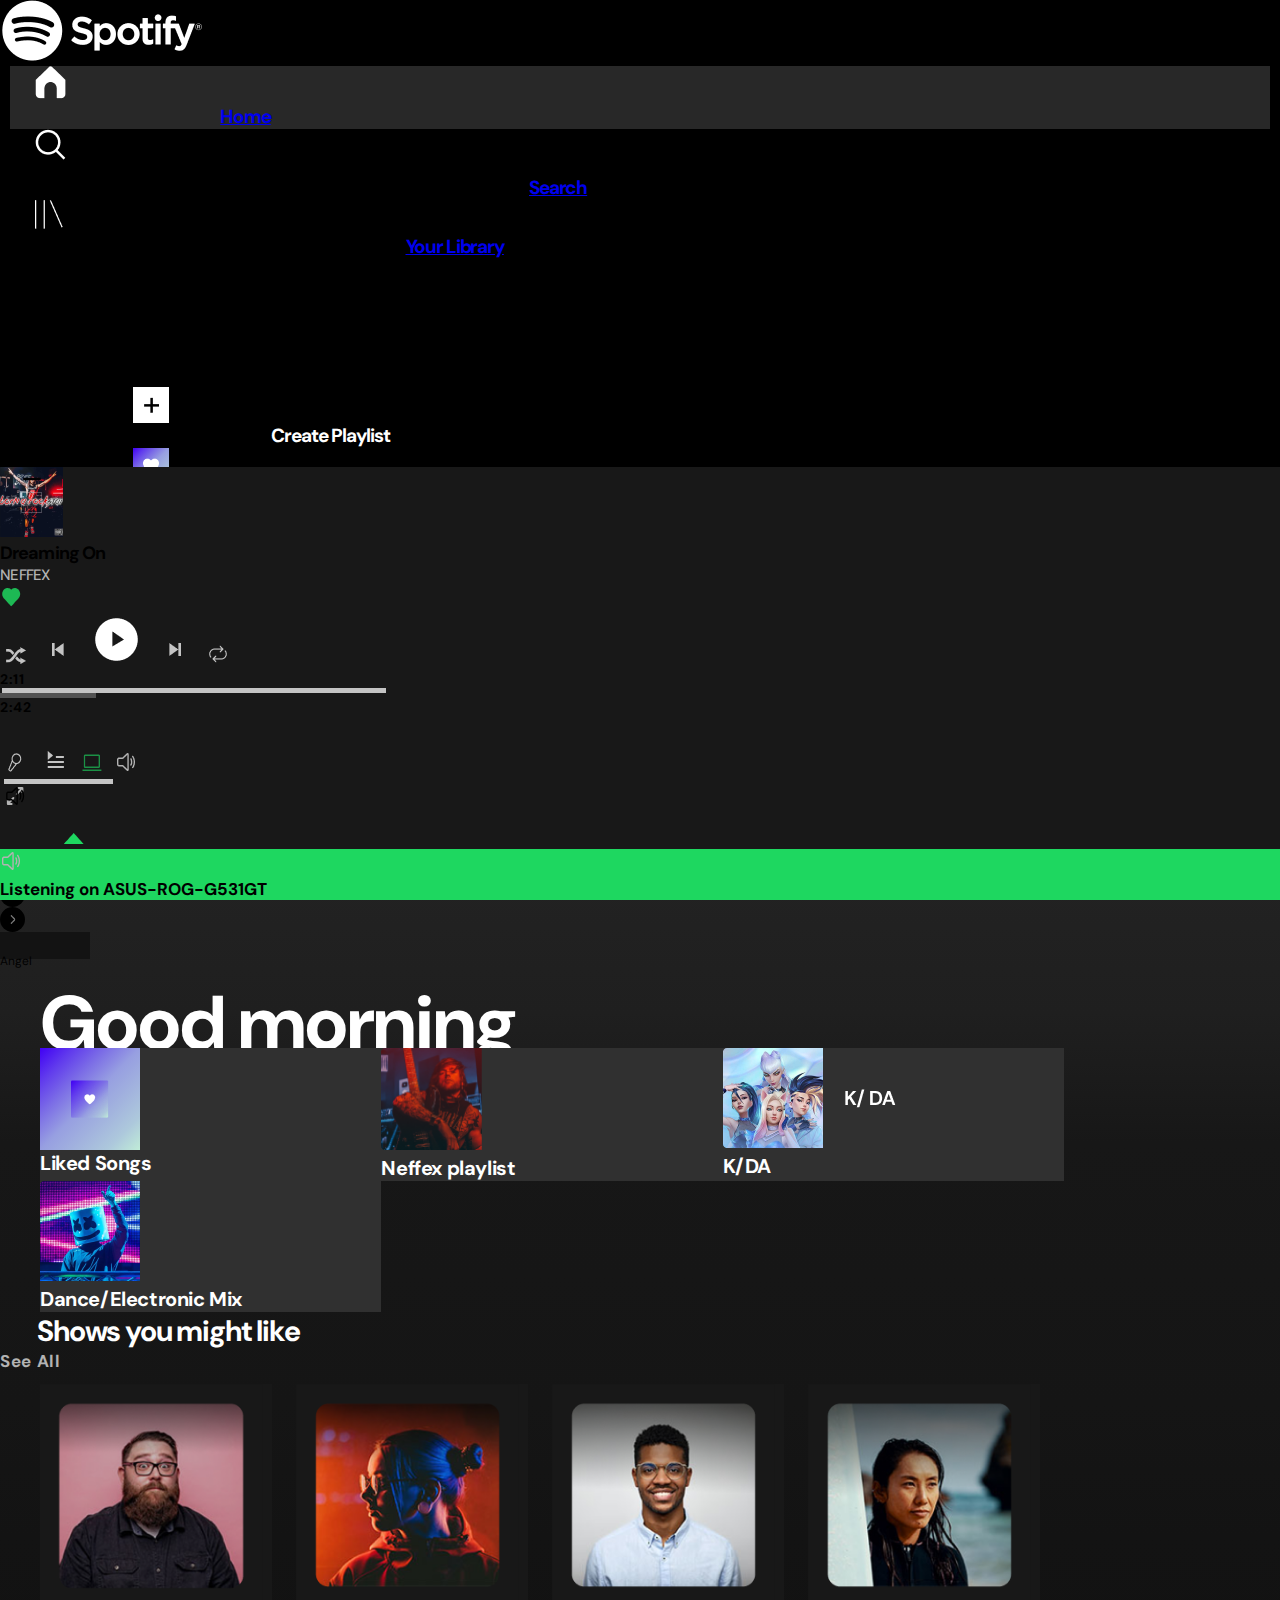
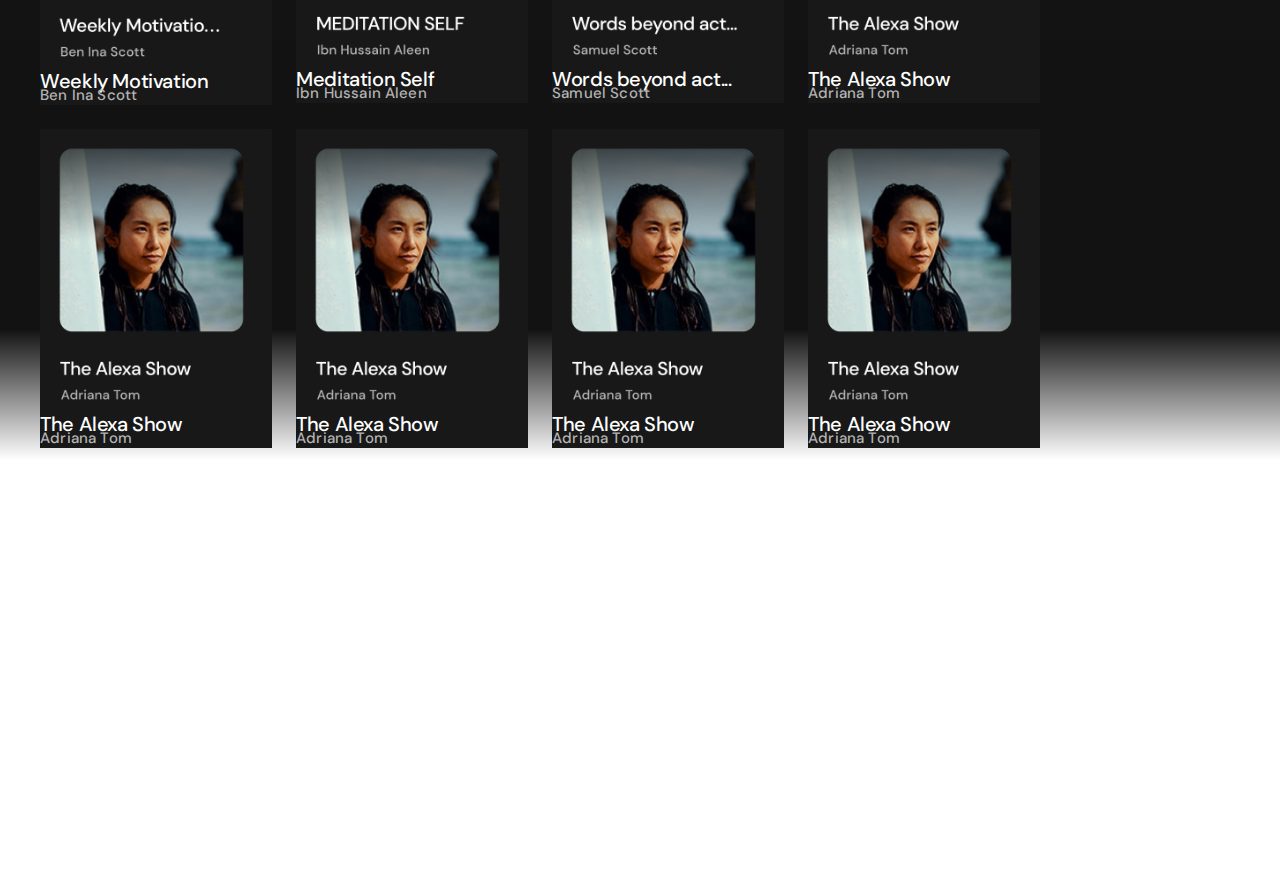
<file: index.html>
<!DOCTYPE html>
<html lang="en">
<head>
    <meta charset="UTF-8">
    <meta name="viewport" content="width=device-width, initial-scale=1.0">
    <title>spotify Clone</title>
    <link rel="stylesheet" href="style.css">
    <link href="https://cdn.jsdelivr.net/npm/bootstrap@5.0.2/dist/css/bootstrap.min.css" rel="stylesheet" integrity="sha384-EVSTQN3/azprG1Anm3QDgpJLIm9Nao0Yz1ztcQTwFspd3yD65VohhpuuCOmLASjC" crossorigin="anonymous">
    <link rel="stylesheet" href="https://cdnjs.cloudflare.com/ajax/libs/font-awesome/6.5.1/css/all.min.css" integrity="sha512-DTOQO9RWCH3ppGqcWaEA1BIZOC6xxalwEsw9c2QQeAIftl+Vegovlnee1c9QX4TctnWMn13TZye+giMm8e2LwA==" crossorigin="anonymous" referrerpolicy="no-referrer" />
</head>
<body>
    <section class="main d-flex">
    <div class="sidebar d-flex flex-column">
        <div class="header">
            <div class="logo ms-4 mt-4"><img src="materials/Spotify logo.png"></div>
            <div class="Header_content mt-5">
                <div class="home p-1 ps-4"><div class="d-flex"><img src="assests/homebutton.png"><p class="mt-3"><a href="page.html" class="text-decoration-none text-white">Home</a></p></div></div>
                <div class="search d-flex"><div  class="d-flex"><img src="assests/fi-rs-search.png"><p class="mt-3"><a href="#" class="text-decoration-none text-white">Search</a></p></div></div>
                <div class="library d-flex"><div  class="d-flex justify-content-between"><img src="assests/library.png"><p class="mt-3"><a href="#" class="text-decoration-none text-white">Your Library</a></p></div></div>
            </div>
        </div>
        <div class="main_sidebar">
            <div class="sidebar_1">
                <div class="sidebar_1_div d-flex"><div class="sidebar_1_div_img1"><img src="assests/fi-ss-plus-small.png" ></div><p class=" mt-1">Create Playlist</p></div>
                <div class="sidebar_1_div d-flex mt-3"><div class="sidebar_1_div_img2"><img src="assests/fi-ss-heart.png"></div><p class=" mt-1">Liked Songs</p></div>
                <div class="sidebar_1_div d-flex mt-3"><div class="sidebar_1_div_img3"><img src="assests/gg_media-podcast.png"></div><p class=" mt-1">Your Episodes</p></div>
            </div>
            <div class="sidebar_2">
                <p class="sidebar_2_cont mb-4">FAV</p>
                <p class="sidebar_2_cont mb-4">Daily Mix 1</p>
                <p class="sidebar_2_cont mb-4">Discover Weekly</p>
                <p class="sidebar_2_cont mb-4">Malyalam</p>
                <p class="sidebar_2_cont mb-4">Dance/Electronic Mix</p>
                <p class="sidebar_2_cont mb-4">EDM/Popular</p>
            </div>
            <div class="sidebar_3 mt-5">
                <div class="sidebar_3_div d-flex"><div class="sidebar_3_div_img"><img src="assests/Install App.png"></div><p></p></div>
            </div>
        </div>
    </div>
    <div class="content">
        <div class="top d-flex justify-content-between mt-2">
          <div class="top1 d-flex ms-2"> <div class="leftsym mx-1"><img src="assests/fi-rr-angle-small-left.png"></div>
          <div class="rightsym mx-1""><img src="assests/fi-rr-angle-small-right.png"></div></div>
          <div class="top2 d-flex justify-content-between align-items-center rounded-pill me-3"> <img class="assests/Ellipse 3.png">
              <p class="text-white mt-3 me-2">Angel</p>
              <i class="fa-solid fa-caret-down mg1top2 me-2 fa-sm" style="color: #ffffff;"></i>
          </div>
        </div>
        <div class="herosec">
          <div class="hero_top"><h1>Good morning</h1></div>
          <div class="hero_content mt-3">
              <div class="hero_cont_div d-flex align-items-center rounded-2"><div class="liked_songs_div"><img src="assests/Group 2.png"></div> <p class="ms-3 mt-3">Liked Songs</p></div>
              <div class="hero_cont_div d-flex align-items-center ms-4 rounded-2"><img src="assests/Group 1 (1).png" height="102px"> <p class="ms-3 mt-3">Neffex playlist</p></div>
              <div class="hero_cont_div d-flex align-items-center ms-4 rounded-2"><img src="assests/DA.png"> <p class="ms-3 mt-3">K/DA</p></div>
              <div class="hero_cont_div d-flex align-items-center mt-4 rounded-2"><img src="assests/Group 1.png"> <p class="ms-3 w-25 mt-4">Dance/Electronic Mix</p></div>
          </div>
      </div>
        <div class="artists mt-4">
          <div class="artist_top d-flex align-items-center justify-content-between"><h2>Shows you might like</h2> <p class="me-5">See All</p></div>
          <div class="artists_content">
              <div class="artists_cont_div d-flex flex-column p-3"><img src="assests/Artist 1.png"><div><p class="p1 mt-3">Weekly Motivation</p><p class="p2 mb-1">Ben Ina Scott</p></div>
          </div>
          <div class="artists_cont_div d-flex flex-column p-3"><img src="assests/Artist 2.png"><div><p class="p1 mt-3">Meditation Self</p><p class="p2 mb-1">Ibn Hussain Aleen</p></div>
      </div>
      <div class="artists_cont_div d-flex flex-column p-3"><img src="assests/Artist 3.png"><div><p class="p1 mt-3">Words beyond act...</p><p class="p2 mb-1">Samuel Scott</p></div>
  </div>
  <div class="artists_cont_div d-flex flex-column p-3"><img src="assests/Artist 4.png"><div><p class="p1 mt-3">The Alexa Show</p><p class="p2 mb-1">Adriana Tom</p></div>
  </div>
  <div class="artists_cont_div d-flex flex-column p-3"><img src="assests/Artist 4.png"><div><p class="p1 mt-3">The Alexa Show</p><p class="p2 mb-1">Adriana Tom</p></div>
  </div>
  <div class="artists_cont_div d-flex flex-column p-3"><img src="assests/Artist 4.png"><div><p class="p1 mt-3">The Alexa Show</p><p class="p2 mb-1">Adriana Tom</p></div>
  </div>
  <div class="artists_cont_div d-flex flex-column p-3"><img src="assests/Artist 4.png"><div><p class="p1 mt-3">The Alexa Show</p><p class="p2 mb-1">Adriana Tom</p></div>
  </div>
  <div class="artists_cont_div d-flex flex-column p-3"><img src="assests/Artist 4.png"><div><p class="p1 mt-3">The Alexa Show</p><p class="p2 mb-1">Adriana Tom</p></div>
  </div>
      </div>
      </div>
      </div>
    </section>
    <footer class="foot w-100">
        <div class="player1 d-flex w-100 justify-content-between">
            <div class="player1_div1 d-flex align-items-center justify-content-between ms-3 mt-2">
                <img class="assests/Rectangle 20.png" src="assests/Rectangle 20.png">
                <div class="plr1_div1_div d-flex flex-column mt-2"><p class="m-0 text-white pp1">Dreaming On</p><p class="pp2 mb-0">NEFFEX</p></div>
                <img class="assests/bx_bxs-heart.png" src="assests/bx_bxs-heart.png">
            </div>
            <div class="player1_div2 mt-3">
                <div class="player_controls d-flex justify-content-center">
                    <img src="assests/Vector.png">
                    <img src="assests/bx_bx-skip-previous.png">
                    <img src="assests/gridicons_play.png">
                    <img src="assests/bx_bx-skip-previous (1).png">
                    <img src="assests/fluent_arrow-repeat-all-20-regular.png">
                </div>
                <div class="player_prog d-flex  justify-content-center text-white mt-2 mb-2">
                    <p class="me-2 mb-0">2:11</p>
                    <div class="plyr_prog_div1 rounded-pill mt-2"></div>
                    <div class="plyr_prog_div2 rounded-pill mt-2"></div>
                    <p class="ms-2 mb-0">2:42</p>
                </div>
            </div>
            <div class="player1_div3 me-3">
               <div class="player1_div3_top d-flex align-items-center mt-2">
                <img src="assests/ph_microphone-stage.png">
                <img src="assests/carbon_query-queue.png">
                <img src="assests/carbon_laptop.png">
                <img src="assests/fluent_speaker-2-24-regular.png">
                <div class="player1_div3_top_line rounded-pill"></div>
                <div class="img_blend"><img src="assests/tabler_arrows-diagonal.png"></div>
               </div>
               <div class="player1_div3_bottom d-flex w-100"><img src="assests/Vector 1.png"></div>
            </div>
        </div>
        <div class="player2">
            <div class="d-flex align-items-center justify-content-end"><img src="assests/fluent_speaker-2-24-regular.png" class="me-2">
                <p>Listening on ASUS-ROG-G531GT</p></div>
        </div>
    </footer>
    <script src="https://cdn.jsdelivr.net/npm/@popperjs/core@2.9.2/dist/umd/popper.min.js" integrity="sha384-IQsoLXl5PILFhosVNubq5LC7Qb9DXgDA9i+tQ8Zj3iwWAwPtgFTxbJ8NT4GN1R8p" crossorigin="anonymous"></script>
<script src="https://cdn.jsdelivr.net/npm/bootstrap@5.0.2/dist/js/bootstrap.min.js" integrity="sha384-cVKIPhGWiC2Al4u+LWgxfKTRIcfu0JTxR+EQDz/bgldoEyl4H0zUF0QKbrJ0EcQF" crossorigin="anonymous"></script>
</body>
</html>
</file>
<file: style.css>
@import url(https://fonts.googleapis.com/css?family=DM+Sans:100,200,300,regular,500,600,700,800,900,100italic,200italic,300italic,italic,500italic,600italic,700italic,800italic,900italic);
*{
    margin: 0px;
    padding:0px ;
    box-sizing: border-box;
    font-family:DM Sans,Arial, Helvetica, sans-serif;
}
.content{
 flex: 4;
 background: linear-gradient(#222222, #1F1F1F, #171717, #161616, #151515, #131313, #121212, #121212, #121212, #12121200);
}
.leftsym,.rightsym{
    background-color: black;
    height: 25px;
    width: 25px;
    border-radius: 50%;
    display: flex;
    justify-content: center;
    align-items: center;
}
.rightsym>img{
    width: 15px;
}
.leftsym>img{
    width: 15px;
}
.sidebar{
flex: 1;
}
.top2{
    width: 7%;
    height: 27px;
    background-color: #131313;
}
.img1top2{
    width: 25%;
    margin-left: 2px;
}
.top2>p{
    font-size: 12px;
}
.hero_top{
    font-family: DM Sans;
font-size: 38px;
font-weight: 700;
line-height: 49px;
letter-spacing: -0.03em;
text-align: left;
color: #FFFFFF;
}
.hero_cont_div>p{
    color: #FFFFFF;
    font-family: DM Sans;
font-size: 20px;
font-weight: 700;
line-height: 26px;
letter-spacing: -0.02em;
text-align: left;
}
.liked_songs_div{
    background: linear-gradient(to bottom right, #4000F4, #603AED, #7C6EE6, #979FE1, #A2B3DE, #ADC8DC, #C0ECD7);
    width: 100px;
    height: 102px;
    display: flex;
    justify-content: center;
    align-items: center;
}
.hero_content{
    display: grid;
    grid-template-columns: repeat(3, 1fr);
}
.hero_cont_div{
    background-color:#303030;
    overflow: hidden;
}
.herosec{
    width: 80%;
    margin-top: 40px;
    margin-left: 40px;
}
.artist_top>h2{
    color: white;
    font-family: DM Sans;
font-size: 29px;
font-weight: 700;
line-height: 38px;
letter-spacing: -0.04em;
text-align: left;
margin-left: 37px;
}
.artist_top>p{
    color:#B3B3B3;
    font-family: DM Sans;
font-size: 17px;
font-weight: 700;
line-height: 22px;
letter-spacing: 0.04em;
text-align: left;
}
.artists_content{
    width: 80%;
    display: grid;
    grid-template-columns: repeat(4,1fr);
}
.p1{
    color: #FFFFFF;
font-family: DM Sans;
font-size: 20px;
font-weight: 500;
line-height: 27px;
letter-spacing: -0.02em;
text-align: left;
}
.p2{
    color: #B3B3B3;
    font-family: DM Sans;
font-size: 15px;
font-weight: 500;
line-height: 20px;
letter-spacing: 0.01em;
text-align: left;
margin-top: -10px;
}
.artists_cont_div{
    background-color:#181818;
    margin: 12px;
    height: fit-content;
    box-sizing: border-box;
}
.artists_cont_div>img{
    width: 96%;
    margin: auto;
}
.artists_content{
    margin-left: 2.2%;
}
.sidebar{
    background-color: #000000;
    color: white;
}
.Header_content{
    width: 100%;
}
.home{
    background-color: #282828;
}
.home, .search, .library{
margin-inline: 10px;
    /* padding: 10px; */
    padding-left: 25px;
}
.Header_content p{
    margin-left: 15%;
    font-family: DM Sans;
font-size: 19px;
font-weight: 700;
line-height: 25px;
letter-spacing: -0.06em;
text-align: left;

}
.library p{
    white-space: nowrap;
    margin-left: 30%;
}
.search p{
    margin-top: 10px;
    margin-left: 40%;
}
.sidebar_1_div_img1{
background-color: white;
width: 36px;
height: 36px;
display: flex;
justify-content: center;
align-items: center;
}
.sidebar_1_div_img2{
    background: linear-gradient(to bottom right, #4000F4, #603AED, #7C6EE6, #979FE1, #A2B3DE, #ADC8DC, #C0ECD7);
    width: 36px;
    height: 36px;
    display: flex;
justify-content: center;
align-items: center;
 }
 .sidebar_1_div_img2>img{
    width: 16px;
 }
 .main_sidebar{
    margin-top: 10%;
    margin-left: 10.4%;
 }
 .sidebar_1 p{
    font-family: DM Sans;
font-size: 19px;
font-weight: 700;
line-height: 25px;
letter-spacing: -0.0525em;
text-align: left;
margin-left: 12%;
 }
 .sidebar_1_div_img3{
    background-color:#004638;
    width: 36px;
    height: 36px;
    display: flex;
justify-content: center;
align-items: center;
 }
 .sidebar_2{
    margin-top:11%;
 }
 .sidebar_2>p{
    font-family: DM Sans;
    font-size: 19px;
    font-weight: 700;
    line-height: 25px;
    letter-spacing: -0.0525em;
    text-align: left;
 }
.sidebar_3 p{
    margin-left: 11%;
    font-family: DM Sans;
font-size: 19px;
font-weight: 700;
line-height: 25px;
letter-spacing: -0.0525em;
text-align: left;
}
.player1{
    background-color: #181818;
    height: fit-content;
}

.player1_div1{
    width:13%;
}
.heart{
    width: 8%;
}
.player_img{
    width: 30%;
}
.pp1{
    font-family: DM Sans;
font-size: 18px;
font-weight: 700;
line-height: 23px;
letter-spacing: -0.05em;
text-align: left;
}
.pp2{
    font-family: DM Sans;
    color: #B3B3B3;
font-size: 15px;
font-weight: 500;
line-height: 20px;
letter-spacing: -0.05em;
text-align: left;
}
 .player1_div2{
    width: 50%;
 } 
 .plyr_prog_div1{
    width: 60%;
    height: 5px;
    background-color: #C4C4C4;
    position: relative;
    left: 2px;
 }
 .plyr_prog_div2{
    width: 15%;
    height: 5px;
    background-color: #535353;
 }
 .player1_div3{
    width: 17%;

 }
 .player1_div3_top_line{
    width: 50%;
    height: 5px;
    background-color: #C4C4C4;
 }
 .player1_div3_top>*{
   margin-inline: 2%;
 }
 .player_prog>p{
    font-family: DM Sans;
font-size: 14px;
font-weight: 700;
line-height: 18px;
letter-spacing: 0.04em;
text-align: left;

 }
 .player2{
    background-color: #1ED760;
    padding-right: 55px;
 }
 .player2>div>p{
    font-family: DM Sans;
font-size: 17px;
font-weight: 700;
line-height: 22px;
letter-spacing: 0em;
text-align: left;
margin-bottom: 0px;
 }
.player_controls>*{
 margin-inline: 1%;
}
.player1_div3{
    margin-top: 2%;
}
.player1_div3_bottom{
    margin-top: 7%;
    padding-left: 29%;
}
footer{
    position: sticky;
    bottom: 0px;
    z-index: 100;
}
</file>
